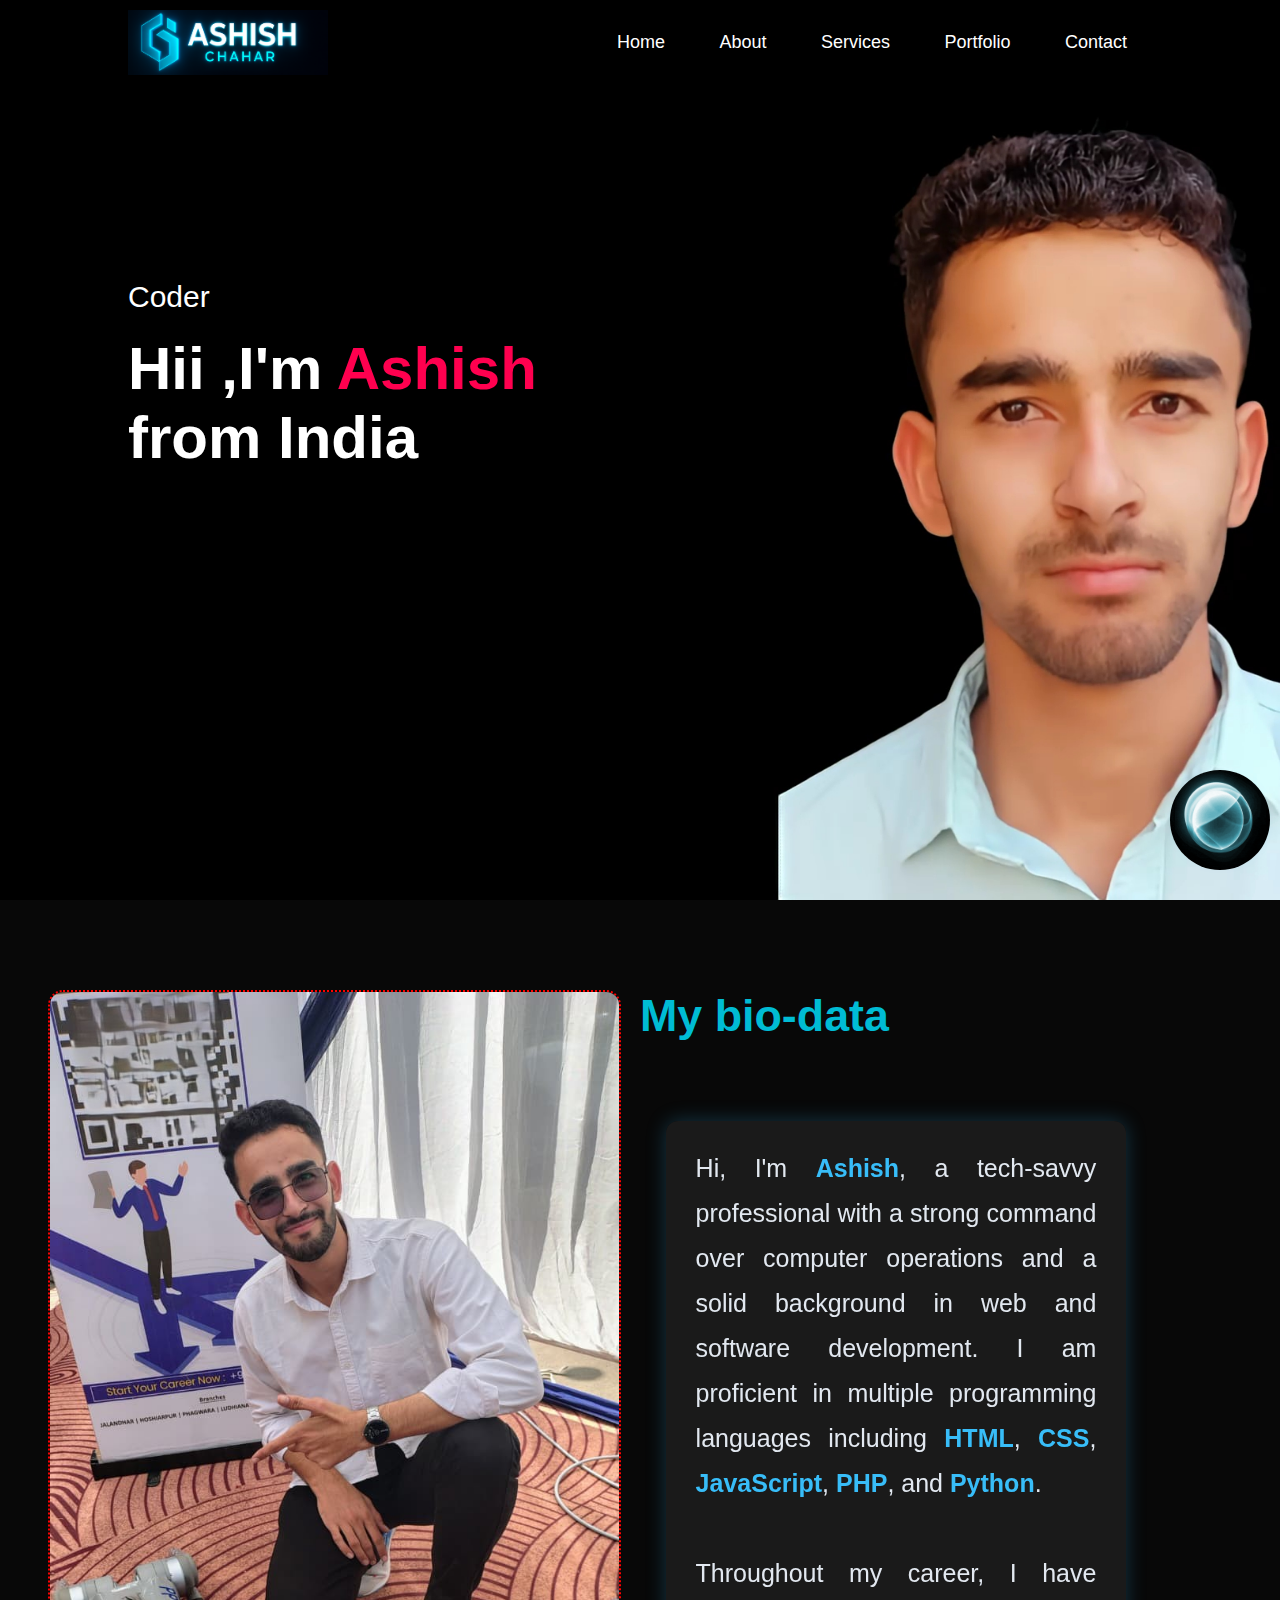
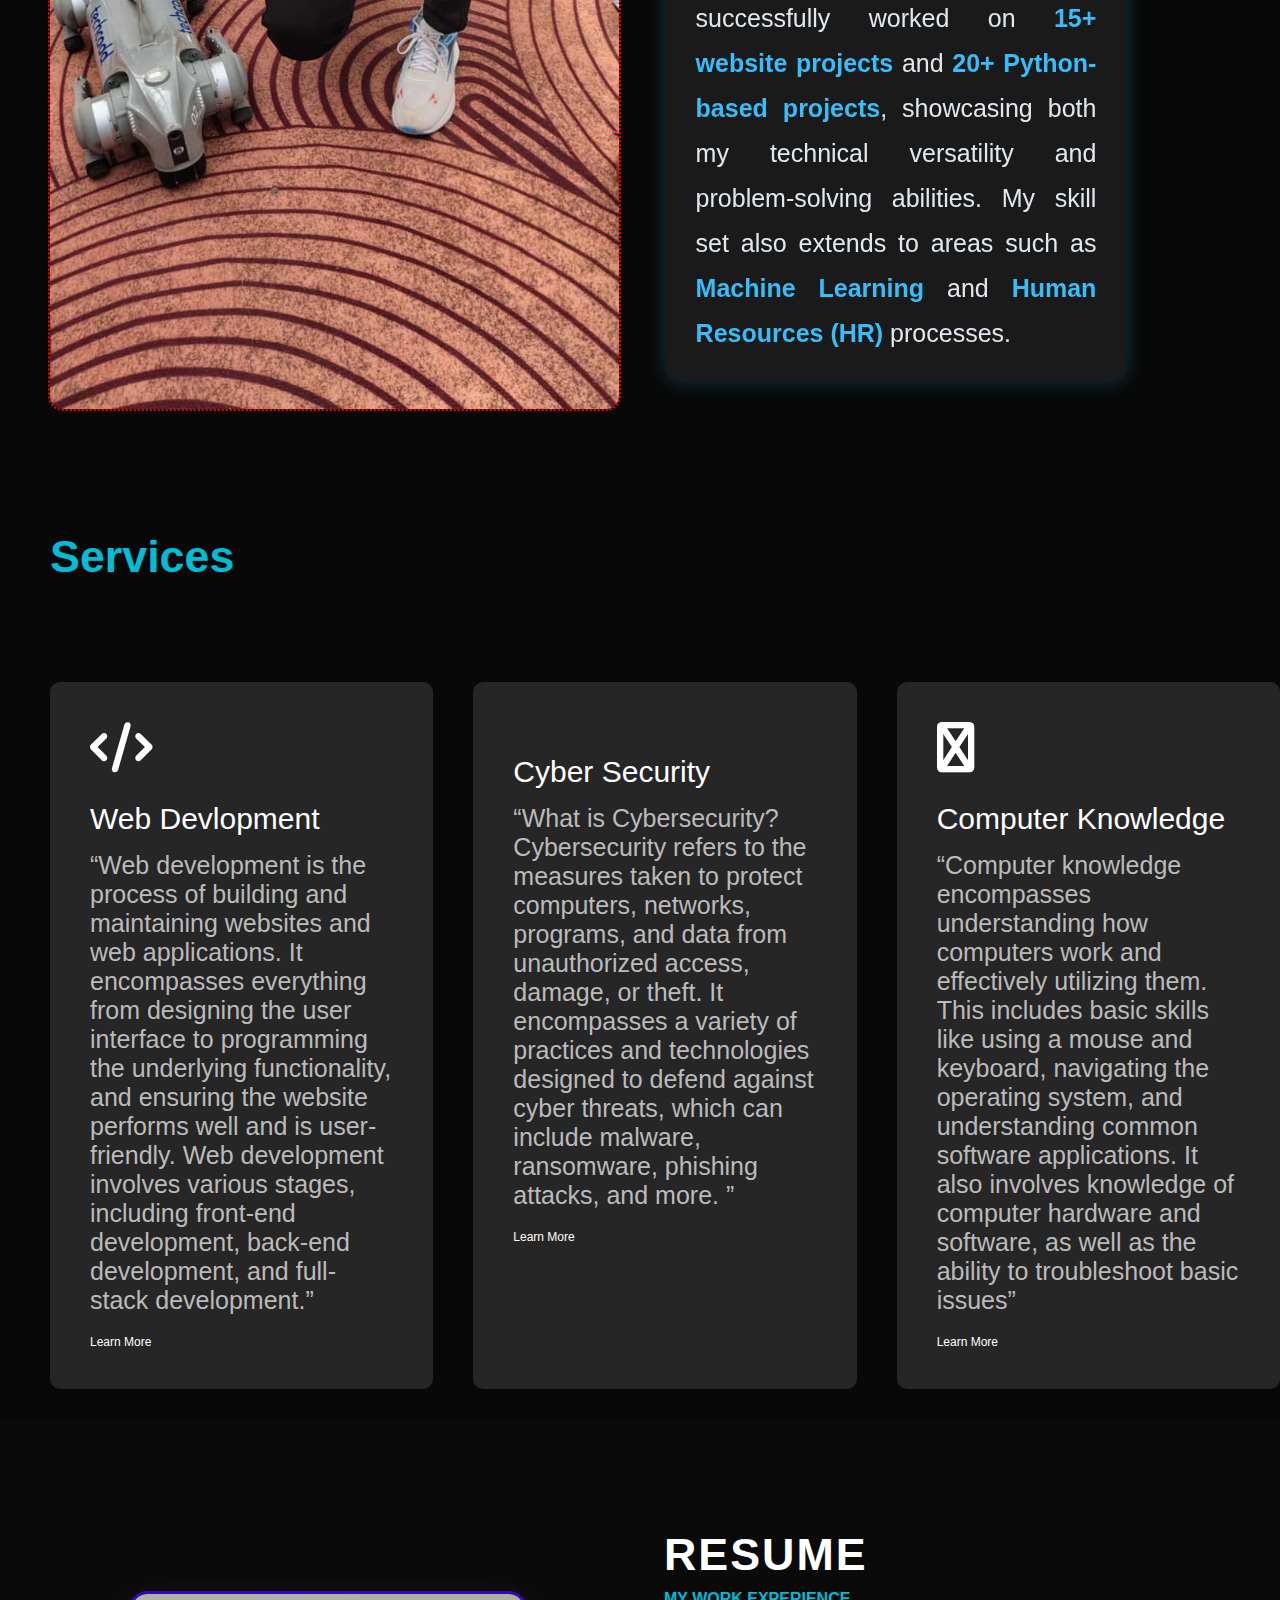
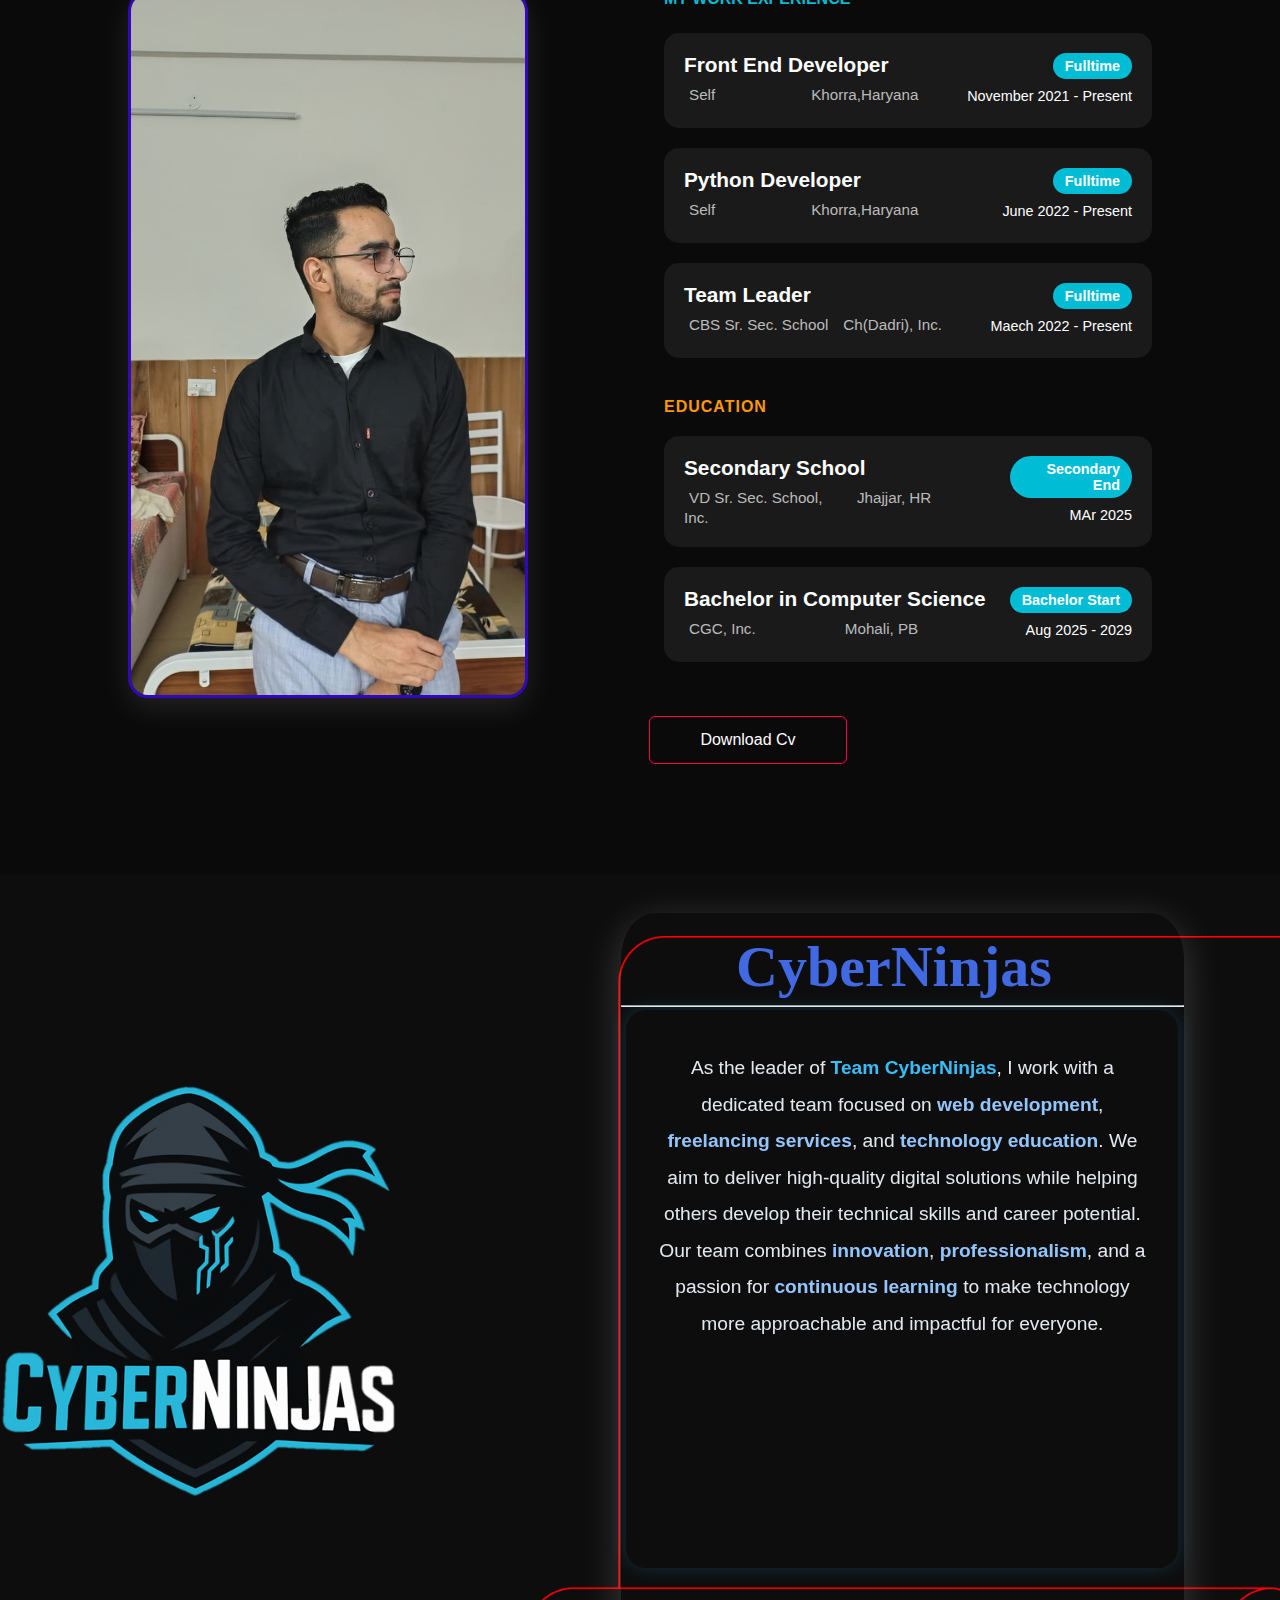
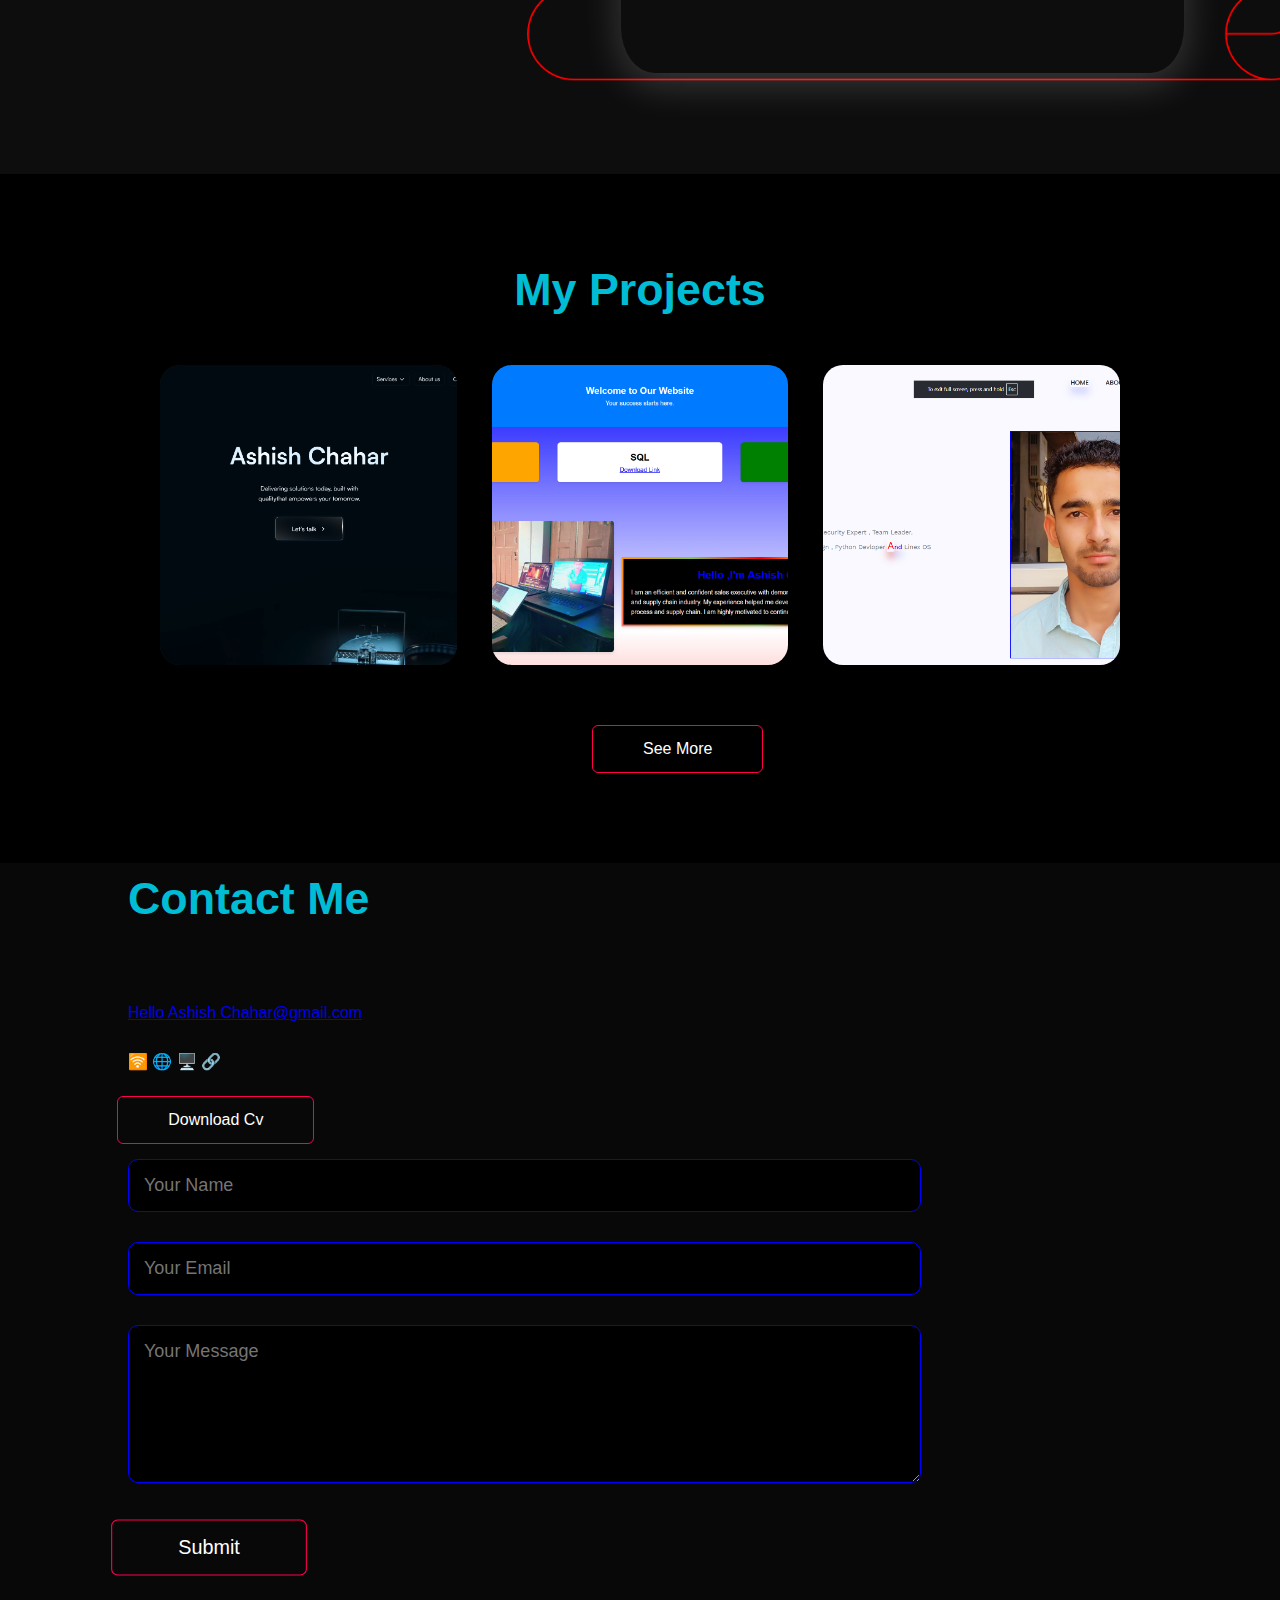
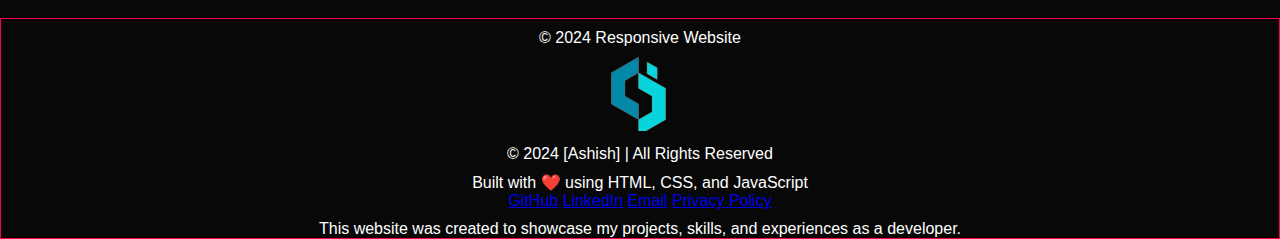
<file: Portfolio/index.html>
<!DOCTYPE html>
<html lang="en">
<head>
    <meta charset="UTF-8">
    <meta name="viewport" content="width=device-width, initial-scale=1.0">
    <link rel="stylesheet" href="style.css">
    <link rel="stylesheet" href="https://cdnjs.cloudflare.com/ajax/libs/font-awesome/6.4.0/css/all.min.css">
    <title>Ashish Portfolio</title>
    <link rel="icon" href="image/hd-logo.png" type="image/x-icon">
    <style>
        /* body {
            font-family: sans-serif;
            background-color: black;
            color: white;
        } */

        #chat-icon {
            position: fixed;
            bottom: 50px;
            right: 30px;
            cursor: pointer;
            background-color: #007bff;
            color: white;
            padding: 15px;
            border-radius: 50%;
            width: 60px;
            height: 60px;
            display: flex;
            justify-content: center;
            align-items: center;
            font-size: 44px;
            box-shadow: 0 0 10px #007bff, 0 0 20px #007bff;
            transition: box-shadow 0.3s ease;
        }
        #chat-icon img{
            width: 100px;
            height: 100px;
            border-radius: 50%;
            z-index: 1;
        }

        #chat-icon:hover {
            box-shadow: 0 0 15px #00a2ff, 0 0 45px #00a2ff;
        }

        #chat-window {
            position: fixed;
            bottom: 80px;
            right: 20px;
            width: 300px;
            border: 2px solid #007bff; /* Glowing border color */
            border-radius: 8px;
            background-color: #1a1a1a;
            display: none;
            z-index: 1;
            flex-direction: column;
            max-height: 400px;
            box-shadow: 0 0 10px #007bff, 0 0 20px #007bff, 0 4px 8px rgba(0, 0, 0, 0.5); /*Added a glow to the box shadow */
            transition: border-color 0.3s ease, box-shadow 0.3s ease; /* smooth transition */
        }

        #chat-window:hover {
            border-color: #00a2ff; /* Brighter glow on hover */
            box-shadow: 0 0 15px #00a2ff, 0 0 25px #00a2ff, 0 4px 8px rgba(0, 0, 0, 0.5); /* increased glow on hover */
        }

        #chat-messages {
            flex-grow: 1;
            padding: 10px;
            overflow-y: auto;
        }

        #chat-input-area {
            display: flex;
            padding: 10px;
            border-top: 1px solid #333;
        }

        #chat-input {
            flex-grow: 1;
            padding: 8px;
            border: 1px solid #555;
            border-radius: 4px;
            margin-right: 5px;
            background-color: #222;
            color: white;
        }

        #chat-send {
            padding: 8px 12px;
            background-color: #007bff;
            color: white;
            border: none;
            border-radius: 4px;
            box-shadow: 0 0 5px #007bff;
        }

        .user-message {
            text-align: right;
            margin-bottom: 5px;
            background-color: #263238;
            padding: 5px;
            border-radius: 5px;
        }

        .chatbot-message {
            text-align: left;
            margin-bottom: 5px;
            background-color: #37474f;
            padding: 5px;
            border-radius: 5px;
        }
        @media only screen and (max-width: 600px){
            #chat-icon {
            position: fixed;
            bottom: 50px;
            right: 30px;
            z-index: 1;
            }
            #chat-icon img{
            width: 80px;
            height: 80px;
            border-radius: 50%;
            z-index: 1;
            }



        }

    </style>
</head>
<body>
     <div id="chat-icon"><img src="image/voice.gif" alt=""></div>    <!-- &#128172; -->
    <div id="chat-window">
        <div id="chat-messages"></div>
        <div id="chat-input-area">
            <input type="text" id="chat-input" placeholder="Type a message...">
            <button id="chat-send">Send</button>
        </div>
    </div>
  <div id="header">
    <div class="container">
        <nav>
            <img class="logo" src="image/logo1.png" alt="logo">
            <ul id="sidemenu">
                <li><a href="#header">Home</a></li>
                <li><a href="#about">About</a></li>
                <li><a href="#service">Services</a></li>
                <li><a href="#port">Portfolio</a></li>
                <li><a href="#contact">Contact</a></li>
                
            </ul>
            
        </nav>
        <div class="header-text" >
            <p>Coder</p>
            <h1>Hii ,I'm <span>Ashish</span><br> from India</h1>
        </div>
    </div>
  </div>  

  <div id="about">
    <div class="container">
        <div class="row">
            <div class="about-col-1">
                <img src="image/bio.jpg" alt="About Pic" class="bio"></div>
            <div class="about-col-2">
                <h1 class="subtitle">My bio-data</h1>
                <p class="about-text">
    Hi, I'm <strong>Ashish</strong>, a tech-savvy professional 
    with a strong command over computer operations 
    and a solid background in web and software development. 
    I am proficient in multiple programming languages including 
    <strong>HTML</strong>, <strong>CSS</strong>, <strong>JavaScript</strong>, 
    <strong>PHP</strong>, and <strong>Python</strong>.<br><br>

    Throughout my career, I have successfully worked on 
    <strong>15+ website projects</strong> and 
    <strong>20+ Python-based projects</strong>, showcasing both my technical 
    versatility and problem-solving abilities. My skill set also extends
    to areas such as <strong>Machine Learning</strong> and 
    <strong>Human Resources (HR)</strong> processes.
</p>

               
                 
            </div>
        </div>
    </div>
  </div>

<!-- service -->
 <div id="service">
    <div class="conatiner">
        <h1 class="subtitle">Services</h1> 
        <div class="service-list">
            <div>
                <i class="fas fa-code"></i>
                <h2>Web Devlopment</h2>
                <p>“Web development is the process of building and maintaining websites and web applications. It encompasses everything from designing the user interface to programming the underlying functionality, and ensuring the website performs well and is user-friendly. Web development involves various stages, including front-end development, back-end development, and full-stack development.”</p>
                <a href="">Learn More</a>
            </div>
            <div>
                <i class="fas fa-code-alt"></i>
                <h2>Cyber Security</h2>
                <p>“What is Cybersecurity? Cybersecurity refers to the measures taken to protect computers, networks, programs, and data from unauthorized access, damage, or theft. It encompasses a variety of practices and technologies designed to defend against cyber threats, which can include malware, ransomware, phishing attacks, and more. ”</p>
                <a href="">Learn More</a>
            </div>
            <div>
                <i class="fas fa-app-store"></i>
                <h2>Computer Knowledge</h2>
                <p>“Computer knowledge encompasses understanding how computers work and effectively utilizing them. This includes basic skills like using a mouse and keyboard, navigating the operating system, and understanding common software applications. It also involves knowledge of computer hardware and software, as well as the ability to troubleshoot basic issues” </p>
                <a href="">Learn More</a>
            </div>
        </div>
    </div>
 </div> 

 <!--resuma-->
 <section class="section-resume section " >
      <div class="container grid grid-two-col">
        <!-- resume left side  -->
        <div class="resume-img">
          <img src="image/author.jpg" alt="my resume pic" 
            data-src="image/author.jpg  "
            loading="lazy"
            class="lazy-img"
          />
        </div>

        <!-- resume right side  -->
        <div class="resume-data">
          <h2 class="common-heading">resume</h2>
          <p class="resume-para">my work experience</p>

          
          <!-- 2nd work experience  -->
          <div class="resume-data-subsection">
            <div class="resume-data-left">
              <h3>Front End Developer</h3>
              <div class="grid grid-two-col">
                <p>
                  <ion-icon name="business-outline"></ion-icon> Self
                </p>
                <p>
                  <ion-icon name="location-outline"></ion-icon> Khorra,Haryana
                </p>
              </div>
            </div>

            <div class="resume-data-right">
              <p class="resume-data-button">fulltime</p>
              <p>
                <ion-icon name="calendar-outline"></ion-icon> November 2021 -
                Present
              </p>
            </div>
          </div>

          <!-- 3rd work experience  -->
          <div class="resume-data-subsection">
            <div class="resume-data-left">
              <h3>Python Developer</h3>
              <div class="grid grid-two-col">
                <p>
                  <ion-icon name="business-outline"></ion-icon> Self
                </p>
                <p>
                  <ion-icon name="location-outline"></ion-icon> Khorra,Haryana
                </p>
              </div>
            </div>

            <div class="resume-data-right">
              <p class="resume-data-button">fulltime</p>
              <p>
                <ion-icon name="calendar-outline"></ion-icon>June 2022 -
                Present
              </p>
            </div>
          </div>

          <!-- 4th work experience  -->
          <div class="resume-data-subsection">
            <div class="resume-data-left">
              <h3>Team Leader</h3>
              <div class="grid grid-two-col">
                <p>
                  <ion-icon name="business-outline"></ion-icon>CBS Sr. Sec. School
                </p>
                <p>
                  <ion-icon name="location-outline"></ion-icon> Ch(Dadri), Inc.
                </p>
              </div>
            </div>

            <div class="resume-data-right">
              <p class="resume-data-button">fulltime</p>
              <p>
                <ion-icon name="calendar-outline"></ion-icon>Maech 2022 -
                Present
              </p>
            </div>
          </div>
       
          <!-- Education section  -->
          <div class="resume-data-bottom-subsection"> 
            <p class="resume-para">Education</p> 


                   <!-- ist college  -->
            <div class="resume-data-subsection ">
              <div class="resume-data-left">
                <h3>Secondary School</h3>
                <div class="grid grid-two-col">
                  <p>
                    <ion-icon name="business-outline"></ion-icon> VD Sr. Sec. School, Inc.
                  </p>
                  <p>
                    <ion-icon name="location-outline"></ion-icon> Jhajjar, HR
                  </p>
                </div>
              </div>

              <div class="resume-data-right">
                <p class="resume-data-button"> Secondary End </p>
                <p>
                  <ion-icon name="calendar-outline"></ion-icon>  <span>MAr 2025 </span
                  > 
                </p>
              </div>
            </div>
         


             <!-- 2nd college  -->
            <div class="resume-data-subsection ">
              <div class="resume-data-left">
                <h3>Bachelor in Computer Science</h3>
                <div class="grid grid-two-col">
                  <p>
                    <ion-icon name="business-outline"></ion-icon> CGC, Inc.
                  </p>
                  <p>
                    <ion-icon name="location-outline"></ion-icon> Mohali, PB
                  </p>
                </div>
              </div>

              <div class="resume-data-right">
                <p class="resume-data-button"> Bachelor  Start </p>
                <p>
                  <ion-icon name="calendar-outline"></ion-icon>  <span>Aug 2025 - 2029 </span
                  > 
                </p>
              </div>
            </div>
            <!-- end  -->
             <a href="cv/Ashish.docx" class="btn btn1">Download Cv</a>
          </div>
        </div>
      </div>
      
    </section>


    <section class="cnj">
      <span class="right">
      <h2 class="cnjh">CyberNinjas</h2>
      <hr>
      <p class="cyberninjas-text">
  As the leader of <span>Team CyberNinjas</span>, I work with a dedicated team focused on 
  <strong>web development</strong>, <strong>freelancing services</strong>, and 
  <strong>technology education</strong>. We aim to deliver high-quality digital solutions 
  while helping others develop their technical skills and career potential. Our team combines 
  <strong>innovation</strong>, <strong>professionalism</strong>, and a passion for 
  <strong>continuous learning</strong> to make technology more approachable and impactful for everyone.
</p>
  </span> 
    </section>


 <!-- portfolio -->
 <div id="port">
    <div class="container">
        <h1 class="subtitle">My Projects</h1>
        <div class="work-list">
            <div class="work">
                <img src="image/portfoilo1.png" alt="img1">
                <div class="layer">
                    <h3>Portfolio Website</h3>
                    <p>Using HTML,Java Script and CSS.
                        It is a portfolio website. To show your work
                        and skills.
                    </p>
                    <a href="#" class="fas fa-external-link-alt"></a>
                </div>
            </div>
            <div class="work">
                <img src="image/web.png" alt="img2">
                <div class="layer">
                    <h3>Website Sample</h3>
                    <p>USing HTML,Java Script and CSS.
                        Different section like cource,text,
                        Scoure,Link for windows apps for coding.
                        It's a very usefull web 
                    </p>
                    <a href="#" class="fas fa-external-link-alt"></a>
                </div>
            </div>
            <div class="work">
                <img src="image/portfolio.png" alt="img3">
                <div class="layer">
                    <h3> Portfolio Website </h3>
                    <p>Using HTML,Java Script and CSS.
                        It is a portfolio website.
                    </p>
                    <a href="#" class="fas fa-external-link-alt"></a>
                </div>
            </div>
        </div>
        <a href="see.html" class="btn">See More</a>
    </div>
 </div>

<div id="contact">
    <div class="container">
        <div class="row">
            <div class="contact-left">
                <h1 class="subtitle">Contact Me</h1>
                <a href="mailto:your.achaharkhorrdia.com">
                <p>Hello Ashish Chahar@gmail.com</p></a>
                <p>🛜 🌐 🖥️ 🔗</p>
                <a href="cv/Ashish.docx" class="btn btn1">Download Cv</a>
            </div>
            <div class="contact-right"></div>
            <form name="submit-to-google-sheet" action="submit-to-google-sheet">
                <input type="text" name="Name" placeholder="Your Name" required>
                <input type="Email" name="Email" placeholder="Your Email" required >
                <textarea name="Message" rows="6" placeholder="Your Message" required></textarea>
                <button type="submit" class="btn btn2 ">Submit</button></form>
               
        </div>
    </div>
    <span id="msg"></span>

<footer>
    <p>&copy; 2024 Responsive Website</p>
    
        <div class="footer-content">
            <!-- Logo -->
            <img src="image/hd-logo.png" alt="Your Logo" class="footer-logo">

            <p>© 2024 [Ashish] | All Rights Reserved</p>
            <p>Built with ❤️ using HTML, CSS, and JavaScript</p>
            <div class="social-links">
                <a href="https://github.com/ashishchaharkhorrdia">GitHub</a>
                <a href="https://linkedin.com/in/ashish-chahar-b16ba430b">LinkedIn</a>
                <a href="mailto:your.achaharkhorrdia.com">Email</a>
                <a href="/privacy-policy">Privacy Policy</a>
            </div>
            <p class="footer-note">This website was created to showcase my projects, skills, and experiences as a developer.</p>
        </div>
    
</footer>










<script>
    // ... (JavaScript code remains the same) ...
    const chatIcon = document.getElementById('chat-icon');
    const chatWindow = document.getElementById('chat-window');
    const chatMessages = document.getElementById('chat-messages');
    const chatInput = document.getElementById('chat-input');
    const chatSend = document.getElementById('chat-send');

    chatIcon.addEventListener('click', () => {
        chatWindow.style.display = chatWindow.style.display === 'flex' ? 'none' : 'flex';
    });

    const responses = {
"hello": ["Hello! Welcome to Chahar's portfolio. How can I assist you today?", "Hi! I'm here to help you learn about my work. Please take your time.", "Welcome! Let's talk . I'll be patient."],
"name": ["I'm Chahar's portfolio assistant. I can help you learn about my projects and skills."],
"about": ["I'm here to answer your questions about Chahar's work. Please feel free to ask anything."],
"default": ["I'm still learning. Could you please try saying that again in a different way?", "I'm not sure I understand. Can you give me more details?", "Take your time. I'm here to listen."],
"goodbye": ["Goodbye! I enjoyed talking with you. Come back anytime.", "Have a good day! I'm here if you need me.", "See you later! Don't hesitate to reach out again."],
"projects": ["Chahar has worked on various projects, including [Project 1], [Project 2], and [Project 3]. Would you like to know more about a specific project?", "You can find information about my projects in the 'Projects' section of this website."],
"skills": ["Chahar's skills include [Skill 1], [Skill 2], and [Skill 3]. Is there a specific skill you're interested in?", "My skillset includes a variety of technologies. Please specify what you want to know."],
"contact": ["You can contact Chahar via email at [your_email@example.com] or through the contact form on this website.", "Feel free to reach out using the contact information provided on the 'Contact' page."],
"resume": ["You can download Chahar's resume from the 'Resume' section of this website.", "A downloadable version of my resume is available on this site."],
"project1_details": ["Project 1 details: [Insert details here]."],
"project2_details": ["Project 2 details: [Insert details here]."],
"project3_details": ["Project 3 details: [Insert details here]."],
"skill1_details": ["Skill 1 details: [Insert details here]."],
"skill2_details": ["Skill 2 details: [Insert details here]."],
"skill3_details": ["Skill 3 details: [Insert details here]."],
"yes": ["Okay!", "Got it.", "Understood."],
"no": ["Okay, no problem.", "Alright.", "Understood."],
"repeat": ["Sure, I can repeat that. What would you like me to repeat?", "Of course, let me say that again."],
"slow_down": ["Okay, I will speak more slowly.", "I will slow down my pace.", "I will try to speak slower."],
"explain_again": ["Let me try explaining it in a different way.", "I'll give you another explanation.", "I'll rephrase that for you."],
"clear_instructions": ["Please tell me what you need, and I will do my best to provide clear instructions.", "I'm ready for your instructions. Take your time."],
"thank_you": ["You're welcome!", "My pleasure.", "I'm glad I could help."],
};

function getResponse(userText) {
userText = userText.toLowerCase();

if (userText.includes("hello") || userText.includes("hi") || userText.includes("hey")) {
    return responses["hello"][Math.floor(Math.random() * responses["hello"].length)];
} else if (userText.includes("name")) {
    return responses["name"][0];
} else if (userText.includes("about")) {
    return responses["about"][0];
} else if (userText.includes("project")) {
    if(userText.includes("1")){
        return responses["project1_details"][0];
    } else if (userText.includes("2")){
        return responses["project2_details"][0];
    } else if (userText.includes("3")){
        return responses["project3_details"][0];
    } else {
        return responses["projects"][Math.floor(Math.random() * responses["projects"].length)];
    }
} else if (userText.includes("skill")) {
    if(userText.includes("1")){
        return responses["skill1_details"][0];
    } else if (userText.includes("2")){
        return responses["skill2_details"][0];
    } else if (userText.includes("3")){
        return responses["skill3_details"][0];
    } else {
        return responses["skills"][Math.floor(Math.random() * responses["skills"].length)];
    }
} else if (userText.includes("contact")) {
    return responses["contact"][Math.floor(Math.random() * responses["contact"].length)];
} else if (userText.includes("resume")) {
    return responses["resume"][Math.floor(Math.random() * responses["resume"].length)];
} else if (userText.includes("bye") || userText.includes("goodbye")) {
    return responses["goodbye"][Math.floor(Math.random() * responses["goodbye"].length)];
} else if (userText.includes("yes") || userText.includes("okay") || userText.includes("ok")) {
    return responses["yes"][Math.floor(Math.random() * responses["yes"].length)];
} else if (userText.includes("no")) {
    return responses["no"][Math.floor(Math.random() * responses["no"].length)];
} else if (userText.includes("repeat")) {
    return responses["repeat"][Math.floor(Math.random() * responses["repeat"].length)];
} else if (userText.includes("slow down")) {
    return responses["slow_down"][Math.floor(Math.random() * responses["slow_down"].length)];
} else if (userText.includes("explain again")) {
    return responses["explain_again"][Math.floor(Math.random() * responses["explain_again"].length)];
} else if (userText.includes("clear instructions")) {
    return responses["clear_instructions"][0];
} else if (userText.includes("thank you")) {
    return responses["thank_you"][Math.floor(Math.random() * responses["thank_you"].length)];
} else {
    return responses["default"][Math.floor(Math.random() * responses["default"].length)];
}
}


    chatSend.addEventListener('click', () => {
        const userText = chatInput.value;
        if (userText.trim() !== '') {
            displayMessage(userText, 'user');
            const botResponse = getResponse(userText);
            setTimeout(() => displayMessage(botResponse, 'chatbot'), 500);
            chatInput.value = '';
        }
    });

    chatInput.addEventListener("keyup", function(event) {
        if (event.keyCode === 13) {
            event.preventDefault();
            chatSend.click();
        }
    });

    function displayMessage(message, sender) {
        const messageDiv = document.createElement('div');
        messageDiv.textContent = message;
        messageDiv.classList.add(`${sender}-message`);
        chatMessages.appendChild(messageDiv);
        chatMessages.scrollTop = chatMessages.scrollHeight;
    }

</script>

  <script>
    var tablinks=document.getElementsByClassName("tab-links");
    var tabcontents=document.getElementsByClassName("tab-contents");
    
    function opentab(tabname){
        for(tablink of tablinks){
            tablink.classList.remove("active-link");
        }
        for(tabcontent of tabcontents){
            tabcontent.classList.remove("active-tab");
        }
        event.currentTarget.classList.add("active-link");
        document.getElementById(tabname).classList.add("active-tab");
    }


  </script>
  <script>
    var sidemenu =document.getElementById("sidemenu");

    function openmenu(){
        sidemenu.style.right="0";
    } 
    function closemenu(){
        sidemenu.style.right="-200";
    }


  </script>
  <script>
    const scriptURL = 'https://script.google.com/macros/s/AKfycbxKhzSDgzF3ZAsPTf0GoinhQtOZfwkOaPPFGdh_axBTLmjsNzIVoteFU14wppkDfiVy/exec'
    const form = document.forms['submit-to-google-sheet']
    const msg = document.getElementById("msg");
  
    form.addEventListener('submit', e => {
      e.preventDefault()
      fetch(scriptURL, { method: 'POST', body: new FormData(form)})
        .then(response => {
            msg.innerHTML = "Submited"
            setTimeout(function(){
                msg.innerHTML = ""
            },5000)
            form.reset()
        })
        .catch(error => console.error('Error!', error.message))
    })
  </script>
</body>
</html>
</file>
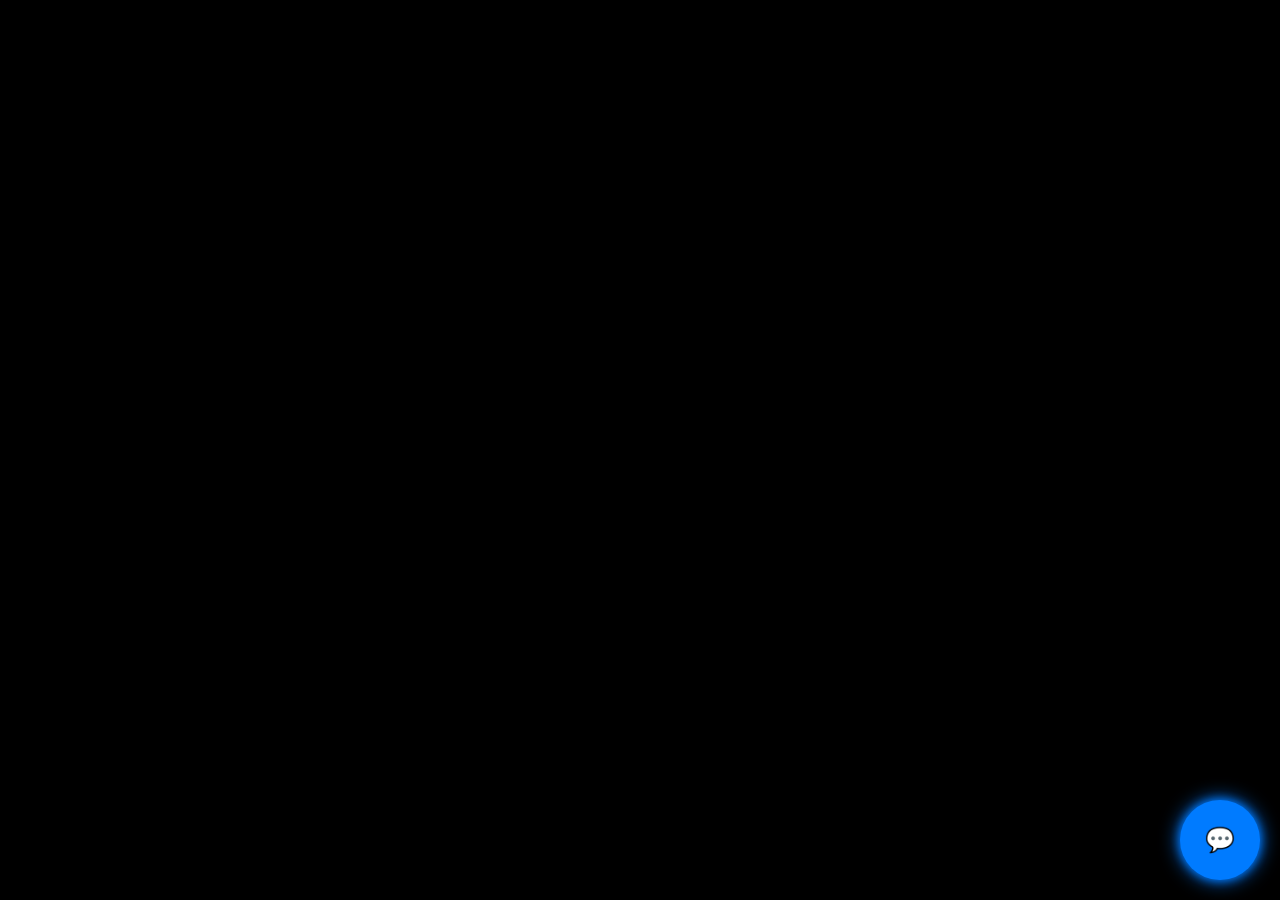
<file: Portfolio/au.html>
<!DOCTYPE html>
<html>
<head>
    <title>Chatbot</title>
    <style>
        body {
            font-family: sans-serif;
            background-color: black;
            color: white;
        }

        #chat-icon {
            position: fixed;
            bottom: 20px;
            right: 20px;
            cursor: pointer;
            background-color: #007bff;
            color: white;
            padding: 15px;
            border-radius: 50%;
            width: 50px;
            height: 50px;
            display: flex;
            justify-content: center;
            align-items: center;
            font-size: 24px;
            box-shadow: 0 0 10px #007bff, 0 0 20px #007bff;
            transition: box-shadow 0.3s ease;
        }

        #chat-icon:hover {
            box-shadow: 0 0 15px #00a2ff, 0 0 25px #00a2ff;
        }

        #chat-window {
            position: fixed;
            bottom: 80px;
            right: 20px;
            width: 300px;
            border: 2px solid #007bff; /* Glowing border color */
            border-radius: 8px;
            background-color: #1a1a1a;
            display: none;
            flex-direction: column;
            max-height: 400px;
            box-shadow: 0 0 10px #007bff, 0 0 20px #007bff, 0 4px 8px rgba(0, 0, 0, 0.5); /*Added a glow to the box shadow */
            transition: border-color 0.3s ease, box-shadow 0.3s ease; /* smooth transition */
        }

        #chat-window:hover {
            border-color: #00a2ff; /* Brighter glow on hover */
            box-shadow: 0 0 15px #00a2ff, 0 0 25px #00a2ff, 0 4px 8px rgba(0, 0, 0, 0.5); /* increased glow on hover */
        }

        #chat-messages {
            flex-grow: 1;
            padding: 10px;
            overflow-y: auto;
        }

        #chat-input-area {
            display: flex;
            padding: 10px;
            border-top: 1px solid #333;
        }

        #chat-input {
            flex-grow: 1;
            padding: 8px;
            border: 1px solid #555;
            border-radius: 4px;
            margin-right: 5px;
            background-color: #222;
            color: white;
        }

        #chat-send {
            padding: 8px 12px;
            background-color: #007bff;
            color: white;
            border: none;
            border-radius: 4px;
            box-shadow: 0 0 5px #007bff;
        }

        .user-message {
            text-align: right;
            margin-bottom: 5px;
            background-color: #263238;
            padding: 5px;
            border-radius: 5px;
        }

        .chatbot-message {
            text-align: left;
            margin-bottom: 5px;
            background-color: #37474f;
            padding: 5px;
            border-radius: 5px;
        }

    </style>
</head>
<body>
    <div id="chat-icon">&#128172;</div>
    <div id="chat-window">
        <div id="chat-messages"></div>
        <div id="chat-input-area">
            <input type="text" id="chat-input" placeholder="Type a message...">
            <button id="chat-send">Send</button>
        </div>
    </div>

    <script>
        // ... (JavaScript code remains the same) ...
        const chatIcon = document.getElementById('chat-icon');
        const chatWindow = document.getElementById('chat-window');
        const chatMessages = document.getElementById('chat-messages');
        const chatInput = document.getElementById('chat-input');
        const chatSend = document.getElementById('chat-send');

        chatIcon.addEventListener('click', () => {
            chatWindow.style.display = chatWindow.style.display === 'flex' ? 'none' : 'flex';
        });

        const responses = {
    "hello": ["Hello! Welcome to Chahar's portfolio. How can I assist you today?", "Hi! I'm here to help you learn about my work. Please take your time.", "Welcome! Let's talk . I'll be patient."],
    "name": ["I'm Chahar's portfolio assistant. I can help you learn about my projects and skills."],
    "about": ["I'm here to answer your questions about Chahar's work. Please feel free to ask anything."],
    "default": ["I'm still learning. Could you please try saying that again in a different way?", "I'm not sure I understand. Can you give me more details?", "Take your time. I'm here to listen."],
    "goodbye": ["Goodbye! I enjoyed talking with you. Come back anytime.", "Have a good day! I'm here if you need me.", "See you later! Don't hesitate to reach out again."],
    "projects": ["Chahar has worked on various projects, including [Project 1], [Project 2], and [Project 3]. Would you like to know more about a specific project?", "You can find information about my projects in the 'Projects' section of this website."],
    "skills": ["Chahar's skills include [Skill 1], [Skill 2], and [Skill 3]. Is there a specific skill you're interested in?", "My skillset includes a variety of technologies. Please specify what you want to know."],
    "contact": ["You can contact Chahar via email at [your_email@example.com] or through the contact form on this website.", "Feel free to reach out using the contact information provided on the 'Contact' page."],
    "resume": ["You can download Chahar's resume from the 'Resume' section of this website.", "A downloadable version of my resume is available on this site."],
    "project1_details": ["Project 1 details: [Insert details here]."],
    "project2_details": ["Project 2 details: [Insert details here]."],
    "project3_details": ["Project 3 details: [Insert details here]."],
    "skill1_details": ["Skill 1 details: [Insert details here]."],
    "skill2_details": ["Skill 2 details: [Insert details here]."],
    "skill3_details": ["Skill 3 details: [Insert details here]."],
    "yes": ["Okay!", "Got it.", "Understood."],
    "no": ["Okay, no problem.", "Alright.", "Understood."],
    "repeat": ["Sure, I can repeat that. What would you like me to repeat?", "Of course, let me say that again."],
    "slow_down": ["Okay, I will speak more slowly.", "I will slow down my pace.", "I will try to speak slower."],
    "explain_again": ["Let me try explaining it in a different way.", "I'll give you another explanation.", "I'll rephrase that for you."],
    "clear_instructions": ["Please tell me what you need, and I will do my best to provide clear instructions.", "I'm ready for your instructions. Take your time."],
    "thank_you": ["You're welcome!", "My pleasure.", "I'm glad I could help."],
};

function getResponse(userText) {
    userText = userText.toLowerCase();

    if (userText.includes("hello") || userText.includes("hi") || userText.includes("hey")) {
        return responses["hello"][Math.floor(Math.random() * responses["hello"].length)];
    } else if (userText.includes("name")) {
        return responses["name"][0];
    } else if (userText.includes("about")) {
        return responses["about"][0];
    } else if (userText.includes("project")) {
        if(userText.includes("1")){
            return responses["project1_details"][0];
        } else if (userText.includes("2")){
            return responses["project2_details"][0];
        } else if (userText.includes("3")){
            return responses["project3_details"][0];
        } else {
            return responses["projects"][Math.floor(Math.random() * responses["projects"].length)];
        }
    } else if (userText.includes("skill")) {
        if(userText.includes("1")){
            return responses["skill1_details"][0];
        } else if (userText.includes("2")){
            return responses["skill2_details"][0];
        } else if (userText.includes("3")){
            return responses["skill3_details"][0];
        } else {
            return responses["skills"][Math.floor(Math.random() * responses["skills"].length)];
        }
    } else if (userText.includes("contact")) {
        return responses["contact"][Math.floor(Math.random() * responses["contact"].length)];
    } else if (userText.includes("resume")) {
        return responses["resume"][Math.floor(Math.random() * responses["resume"].length)];
    } else if (userText.includes("bye") || userText.includes("goodbye")) {
        return responses["goodbye"][Math.floor(Math.random() * responses["goodbye"].length)];
    } else if (userText.includes("yes") || userText.includes("okay") || userText.includes("ok")) {
        return responses["yes"][Math.floor(Math.random() * responses["yes"].length)];
    } else if (userText.includes("no")) {
        return responses["no"][Math.floor(Math.random() * responses["no"].length)];
    } else if (userText.includes("repeat")) {
        return responses["repeat"][Math.floor(Math.random() * responses["repeat"].length)];
    } else if (userText.includes("slow down")) {
        return responses["slow_down"][Math.floor(Math.random() * responses["slow_down"].length)];
    } else if (userText.includes("explain again")) {
        return responses["explain_again"][Math.floor(Math.random() * responses["explain_again"].length)];
    } else if (userText.includes("clear instructions")) {
        return responses["clear_instructions"][0];
    } else if (userText.includes("thank you")) {
        return responses["thank_you"][Math.floor(Math.random() * responses["thank_you"].length)];
    } else {
        return responses["default"][Math.floor(Math.random() * responses["default"].length)];
    }
}


        chatSend.addEventListener('click', () => {
            const userText = chatInput.value;
            if (userText.trim() !== '') {
                displayMessage(userText, 'user');
                const botResponse = getResponse(userText);
                setTimeout(() => displayMessage(botResponse, 'chatbot'), 500);
                chatInput.value = '';
            }
        });

        chatInput.addEventListener("keyup", function(event) {
            if (event.keyCode === 13) {
                event.preventDefault();
                chatSend.click();
            }
        });

        function displayMessage(message, sender) {
            const messageDiv = document.createElement('div');
            messageDiv.textContent = message;
            messageDiv.classList.add(`${sender}-message`);
            chatMessages.appendChild(messageDiv);
            chatMessages.scrollTop = chatMessages.scrollHeight;
        }

    </script>
</body>
</html>
</file>
<file: Portfolio/style.css>
*{
    margin:0;
    padding:0;
    font-family: 'Poppins',sans-serif;
    box-sizing: border-box;
}
body{
     background: #080808; 
    color:#fff;
    scroll-behavior: smooth;
    

}
#header{
    width: 100%;
    height: 100vh;
    background-image: url("image/home.jpeg");
    background-size: cover;
    background-position: center;
}
.container{
    padding: 10px 10%;
}
nav{
    display: flex;
    align-items: center;
    justify-content: space-between;
    flex-wrap: wrap;
}
.logo{
    width: 200px;


}
nav ul li {
    display: inline-block;
    list-style: none;
    margin: 20px 25px;
    
}
nav ul li a{
    color: #fff;
    text-decoration: none;
    font-size: 18px;
    position: relative;


}
nav ul li a{
    transition: 0.5s;
}
nav ul {
    padding-left: 5%;

}
nav ul li a:hover{
    color: #ff004f;
}
nav ul li a::after{
    content: '';
    width: 0;
    height: 3px;
    background: #ff004f;
    position: absolute;
    left: 0;
    bottom: -6px;
    transition: 0.5s;
}
nav ul li a:hover::after{
    width:100%;
}
.header-text{
    margin-top: 20%;
    font-size: 30px;
}
.header-text h1{
    font-size: 60px;
    margin-top: 20px;
}
.header-text h1 span{
    color: #ff004f;
}
/*about*/
#about{
    padding: 80px 0;
    color: #ababab;

}
.row{
    display: flex;
    justify-content: space-between;
    flex-wrap: wrap;
}
.about-col-1{
    flex-basis: 35%;

}
.about-col-1 img{
    width: 160%;
    height: 100%;
    border-radius: 15px;
    float:left;
    margin-left: -80px;
    border: 2px dotted red;
}
.about-col-2{
    flex-basis: 50%;

}
.subtitle{
    font-size: 60px;
    font-weight: 600;
    color: #fff;
}
.tab-title{
    display: flex;
    margin: 20px 0 40px ;
}
.tab-links{
    margin-right: 50px;
    font-size: 18px;
    font-weight: 500;
    cursor: pointer;
    position: relative;

}
.tab-links::after{
    content: '';
    width: 0;
    height: 3px;
    background: #ff004f;
    position: absolute;
    left: 0;
    bottom: -8px;
    transition: 0.5s;
}
.tab-links.active-link::after{
    width: 50%;
    
}
.tab-contents ul li{
    list-style: none;
    margin: 10px 0;
}
.tab-contents ul li span{
    color: #b54769;
    font-size: 14px;

}
.tab-contents{
    display: none;
}
.tab-contents.active-tab{
    display: block;
}
/*service*/
#service{
    padding: 30px 0;
    margin-left: 50px;

}
.service-list{
    display: grid;
    grid-template-columns: repeat(auto-fit,minmax(250px,1fr));
    grid-gap: 40px;
    margin-top: 50px;
}
.service-list div{
    background: #262626;
    padding: 40px;
    font-size: 13px;
    font-weight: 300;
    border-radius: 10px;
    transition: background 0.5s, transform 0.5s;
}
.service-list div i{
    font-size:50px;
    margin-bottom: 30px;

}
.service-list div h2{
    font-size: 30px;
    font-weight: 500;
    margin-bottom: 15px;

}
.service-list div a{
    text-decoration: none;
    color: #fff;
    font-size: 12px;
    margin-top: 20px;
    display: inline-block;
}
.service-list p{
    color: #bbbbbb;
    font-size: 25px;
}
.service-list div:hover{
    background: #ff004f;
    transform: translateY(-10px);
}
/* PortFolio */
.btn{
    display: block;
    margin-top: 50px auto;
    width: fit-content;
    border: 1px solid #ff004f;
    padding: 14px 50px;
    border-radius: 6px;
    text-decoration: none;
    color: #fff;
    transition: background 0.5s;
    margin-top: 5%;
    margin-left: 45%;
}
.btn:hover{
    background: #ff004f;

}
.contact-left{
    flex-basis: 35%;
}
.contact-right{
   
    float: right;
}
.contact-left p{
    margin-top: 30px;
    
}
.btn.btn1{
     display: inline-block;
     margin-top: 7%;
     margin-left: -3%;
     
     
}
.contact-right form{
    width: 100%;

}
form input,form textarea{
    width: 100%;
    border: 1px blue solid;
    outline: none;
    background: black;
    padding: 15px;
    margin: 15px 0;
    color: #fff;
    font-size: 18px;
    border-radius: 10px;
    
}
form .btn2{
   padding: 14px 60px;
   font-size: 18px;
   margin-top: 20px;
   cursor: pointer;
   background: #080808;
   margin-left: -1%;
   transform: scale(1.1);
}


.copyright{
    width: 100%;
    text-align: center;
    padding: 25px;
    background: #262626;
    font-weight: 300;
    margin-top: 20px;
}
nav.fas{
    display: none;
}
footer{
    margin-top: 35px;
    border: 1px #ff004f solid;
}
footer p{
    text-align: center;
    margin-top: 10px;
    
}
.footer-content{
    background: #080808;
    align-items: center;
    text-align: center;
}
@media only screen and (max-width: 600px){
    #header{
        background-image: url('image/home2.jpg');

    }


    .header-text{
    margin-top: 100%;
    font-size: 16px;
}
    .header-text h1{
    font-size: 30px;
}
    nav .fas{
        display: block;
        font-size: 25px;
    }
    nav ul{
        background: #ff004f;
        position: fixed;
        top: 0;
        right: -200px;
        width: 200px;
        height: 100vh;
        padding-top: 50px;
        z-index: 2;
    }
    nav ul li{
        display: block;
        margin: 25px;
    }
    nav ul .fas{
        position: absolute;
        top: 25px;
        left: 25px;
        cursor: pointer;
    }
    .subtitle{
        font-size: 14px;
    }
    .about-col-1{
        flex-basis: 80%;
        margin-left: -8px;
        
    }
    
    .about-col-2{
        flex-basis: 100%;
    }
    .about-col-1{
        margin-bottom: 30px;
    }
    .about-col-2{
        font-size: 14px;
    }
    .btn{
        margin-left: 20%;
    }
    .tab-links{
        font-size: 16px;
        margin-right: 20px;
    }
    #service ,#service1{
     width: 85%; 
    margin-left: 30px;
    }
   .contact-right{
    margin-top: 25%;
   }
    form {
        
        
        
        margin-top: 15px ;
        
        
    }
    
}
#msg{
    color: #61b752;
    margin-top: 10px;
    margin-left: 40%;
    display: block;
}






/*ww*/
/* === Portfolio Section Styling === *//* === Portfolio Section Styling === */
#port {
    background: black;
    color: #fff;
    padding: 80px 0;
    font-family: "Poppins", sans-serif;
}

#port .container {
    width: 95%;
    max-width: 1400px; /* Increased overall container width */
    margin: auto;
    text-align: center;
}

.subtitle {
    font-size: 2.8rem;
    font-weight: 700;
    margin-bottom: 50px;
    color: #00bcd4;
    position: relative;
    display: inline-block;
    animation: fadeInDown 1s ease-in-out;
}

/* === Work Grid (3 in a row, larger cards) === */
.work-list {
    display: grid;
    grid-template-columns: repeat(3, 1fr);
    gap: 35px; /* More spacing between cards */
    margin-bottom: 60px;
}

/* === Individual Work Card === */
.work {
    position: relative;
    width: 100%;
    height: 300px; /* Increased height */
    overflow: hidden;
    border-radius: 20px;
    transition: transform 0.4s ease, box-shadow 0.4s ease;
    box-shadow: 0 8px 25px rgba(0,0,0,0.5);
    background: #1a1a1a;
}

.work:hover {
    transform: translateY(-12px) scale(1.05);
    box-shadow: 0 20px 35px rgba(0,0,0,0.6);
}

/* === Image Styling === */
.work img {
    width: 100%;
    height: 100%;
    object-fit: cover; /* Keeps image ratio but fills area */
    transition: transform 0.6s ease;
}

.work:hover img {
    transform: scale(1.1);
}

/* === Overlay Layer === */
.layer {
    position: absolute;
    top: 0;
    left: 0;
    width: 100%;
    height: 100%;
    background: linear-gradient(to top, rgba(0,0,0,0.9), rgba(0,0,0,0.2));
    color: #fff;
    opacity: 0;
    transition: opacity 0.5s ease, transform 0.5s ease;
    transform: translateY(30px);
    display: flex;
    flex-direction: column;
    justify-content: center;
    align-items: center;
    padding: 20px;
    text-align: center;
}

.work:hover .layer {
    opacity: 1;
    transform: translateY(0);
}

.layer h3 {
    font-size: 1.8rem;
    margin-bottom: 12px;
    color: #00bcd4;
    animation: fadeInUp 0.8s ease;
}

.layer p {
    font-size: 1rem;
    line-height: 1.6;
    animation: fadeInUp 1s ease;
}

.layer a {
    color: #00bcd4;
    font-size: 1.5rem;
    margin-top: 15px;
    text-decoration: none;
    border: 2px solid #00bcd4;
    padding: 10px 14px;
    border-radius: 50%;
    transition: 0.4s;
}

.layer a:hover {
    background: #00bcd4;
    color: #fff;
    transform: rotate(360deg);
}

/* === Responsive Design === */
@media (max-width: 992px) {
    .work-list {
        grid-template-columns: repeat(2, 1fr); /* 2 per row on tablets */
    }
    .work {
        height: 280px;
    }
}

@media (max-width: 600px) {
    .work-list {
        grid-template-columns: 1fr; /* 1 per row on mobile */
    }
    .work {
        height: 260px;
    }
    .subtitle {
        font-size: 2.2rem;
    }
}

/* === Keyframe Animations === */
@keyframes fadeInDown {
    0% { opacity: 0; transform: translateY(-20px); }
    100% { opacity: 1; transform: translateY(0); }
}

@keyframes fadeInUp {
    0% { opacity: 0; transform: translateY(20px); }
    100% { opacity: 1; transform: translateY(0); }
}
/*==============
==resuma======
=============*/

/* ===== Resume Section ===== */
.section-resume {
  background: #0a0a0a;
  color: #fff;
  padding: 100px 0;
  font-family: "Poppins", sans-serif;
}

.section-resume .container {
  display: grid;
  grid-template-columns: repeat(2, 1fr);
  align-items: center;
  gap: 3rem;
}

.resume-img img {
  width: 100%;
  max-width: 400px;
  border-radius: 20px;
  box-shadow: 0 10px 30px rgba(255, 255, 255, 0.1);
  transition: transform 0.4s ease, box-shadow 0.4s ease;
  border: 3px solid #3208bc    ;
}

.resume-img img:hover {
  transform: scale(1.05);
  box-shadow: 0 10px 40px rgba(255, 255, 255, 0.2);
}

/* Right side */
.resume-data {
  color: #ddd;
}

.resume-data h2.common-heading {
  font-size: 2.8rem;
  text-transform: uppercase;
  letter-spacing: 2px;
  color: #fff;
  margin-bottom: 10px;
}

.resume-para {
  color: #00bcd4;
  font-weight: 600;
  text-transform: uppercase;
  margin-bottom: 25px;
}

.resume-data-subsection {
  display: flex;
  justify-content: space-between;
  align-items: flex-start;
  background: #1a1a1a;
  padding: 20px;
  border-radius: 15px;
  margin-bottom: 20px;
  transition: all 0.3s ease;
}

.resume-data-subsection:hover {
  background: #222;
  transform: translateY(-3px);
}

.resume-data-left h3 {
  color: #fff;
  font-size: 1.3rem;
  margin-bottom: 8px;
}

.resume-data-left p {
  color: #bbb;
  font-size: 0.95rem;
}

.resume-data-right {
  text-align: right;
}

.resume-data-button {
  background: #00bcd4;
  color: #9f9f9f;
  font-size: 0.9rem;
  font-weight: 600;
  padding: 5px 12px;
  border-radius: 25px;
  display: inline-block;
  margin-bottom: 8px;
  text-transform: capitalize;
}

.resume-data-right p {
  color: white;
  font-size: 0.9rem;
}

/* Grid utility */
.grid {
  display: grid;
  gap: 10px;
}

.grid-two-col {
  grid-template-columns: repeat(2, 1fr);
}

/* Icons */
ion-icon {
  color: #00bcd4;
  vertical-align: middle;
  margin-right: 5px;
  font-size: 1.1rem;
}

/* Education Section */
.resume-data-bottom-subsection {
  margin-top: 40px;
}

.resume-data-bottom-subsection .resume-para {
  margin-bottom: 20px;
  color: #ff9800;
  letter-spacing: 1px;
}

/* Responsive */
@media (max-width: 992px) {
  .section-resume .container {
    grid-template-columns: 1fr;
    text-align: center;
  }

  .resume-data-subsection {
    flex-direction: column;
    text-align: left;
  }

  .resume-data-right {
    text-align: left;
    margin-top: 10px;
  }

  .resume-img img {
    margin: 0 auto;
  }
}
.right{
    float: right;
    width: 44%;
    height: 84.5vh;
    box-shadow: 0 10px 40px rgba(255, 255, 255, 0.2);

    margin-right: 7.5%;
    margin-top: 3%;
    border-radius: 6%;
}
.cnj{
    
    width: 100%;    
    height: 100vh;
   background-image: url("image/cyberninja.png");
    background-size: cover;
    background-position: center;

}
.cnjh {
    font-size: 58px;
    margin-top: 20px;
   text-align: center;
   padding-right: 3%;
   color: royalblue;
   font-family: Trebuchet MS;
   padding-bottom: 1%;
   
}

.cyberninjas-text {
  max-width: 98%;
  margin: 3px auto;
  height: 62vh;
  text-align: center;
  font-size: 1.2rem;
  line-height: 1.9;
  color: #e2e8f0;
  padding-top: 2%;
  padding: 40px 30px;
  border-radius: 20px;
  box-shadow: 0 0 20px rgba(56, 189, 248, 0.2);
  backdrop-filter: blur(8px);
  font-family: "Poppins", sans-serif;
  transition: all 0.4s ease-in-out;
}

.cberninjas-text:hover {
  transform: scale(1.02);
  box-shadow: 0 0 30px rgba(56, 189, 248, 0.4);
}

.cyberninjas-text span {
  color: #38bdf8;
  font-weight: 600;
}

.cyberninjas-text strong {
  color: #93c5fd;
  font-weight: 600;
}
@media (max-width: 992px) {
  .cnj {
    flex-direction: column;
    align-items: center;
    padding-right: 0;
    background: none;
  }

  .right {
    width: 90%;
    height: auto;
    margin-top: 40px;
  }

  .cnjh {
    font-size: 40px;
  }

  .cyberninjas-text {
    font-size: 1rem;
    height: 50%;
    line-height: 1.7;
  }
  
.subtitle{
    font-size: 30px;
    font-weight: 600;
    color: #fff;
}

}


@media (max-width: 992px) {
    .service-list {
        grid-gap: 30px;
    }
    .service-list div {
        padding: 35px 25px;
    }
    .service-list div h2 {
        font-size: 24px;
    }
    .service-list div p {
        font-size: 16px;
    }
}

/* Mobile Devices */
@media (max-width: 768px) {
    #service {
        padding: 20px 8%;
    }
    .service-list {
        grid-template-columns: 1fr;
        grid-gap: 25px;
    }
    .service-list div {
        padding: 30px 20px;
    }
    .service-list div i {
        font-size: 40px;
    }
    .service-list div h2 {
        font-size: 22px;
    }
    .service-list div p {
        font-size: 15px;
    }
}

/* Small Mobile */
@media (max-width: 480px) {
    .service-list div {
        padding: 25px 18px;
        border-radius: 8px;
    }
    .service-list div h2 {
        font-size: 20px;
    }
    .service-list div p {
        font-size: 14px;
    }
}

.about-text {
    font-size: 25px;
    line-height: 1.8;
    color: #e2e8f0;
    font-family: "Poppins", sans-serif;
    max-width: 90%;
    margin: 30px auto;
    text-align: justify;
    background: rgba(38, 38, 38, 0.6);
    padding: 25px 30px;
    border-radius: 12px;
    box-shadow: 0 0 20px rgba(56, 189, 248, 0.25);
    backdrop-filter: blur(6px);
    transition: transform 0.3s ease, box-shadow 0.3s ease;
}

.about-text:hover {
    transform: scale(1.02);
    box-shadow: 0 0 30px rgba(56, 189, 248, 0.45);
}

/* Highlight for strong text */
.about-text strong {
    color: #38bdf8;
}

/* -------------------------------- */
/* 📱 Responsive Design */
/* -------------------------------- */

/* Tablet View */
@media (max-width: 992px) {
    .about-text {
        font-size: 20px;
        padding: 20px 25px;
        max-width: 95%;
    }
}

/* Mobile View */
@media (max-width: 768px) {
    .about-text {
        font-size: 18px;
        line-height: 1.7;
        padding: 18px 20px;
        text-align: left;
    }
}

/* Small Mobile View */
@media (max-width: 480px) {
    .about-text {
        font-size: 16px;
        padding: 15px;
        border-radius: 8px;
    }
}
/*chat icon*/
/* Large tablets */
@media (max-width: 1024px) {
    .about-col-1 img {
        width: 120%;
        margin-left: -40px;
    }
}

/* Tablets and small laptops */
@media (max-width: 768px) {
    .about-col-1 img {
        width: 100%;
        margin-left: 0;
        float: none;
        display: block;
        margin: 0 auto;
    }
}

/* Small mobile screens */
@media (max-width: 480px) {
    .about-col-1 img {
        width: 90%;
        border-radius: 12px;
        border: 2px solid red; /* solid for clarity on tiny screens */
    }
}
</file>
